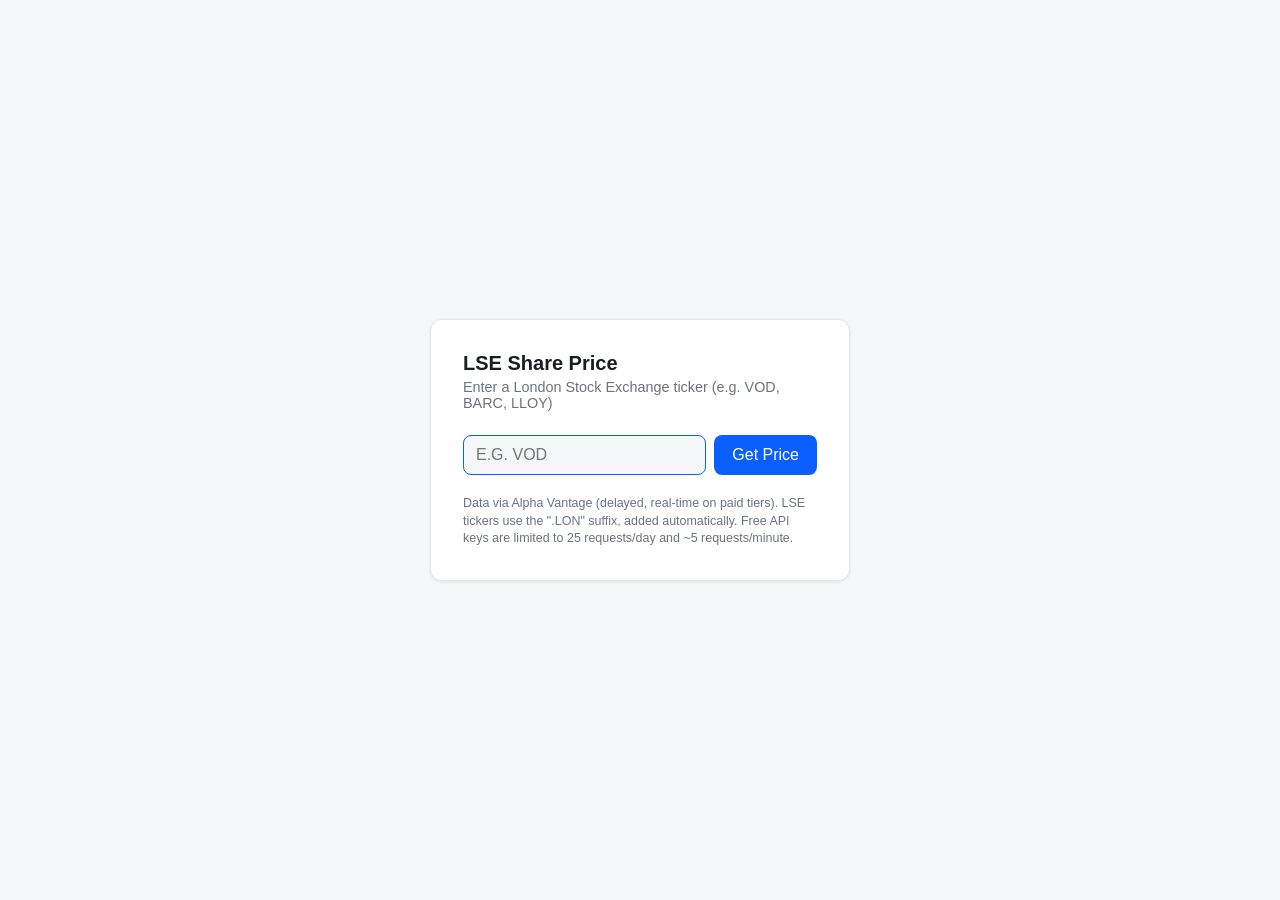
<file: share.html>
<!DOCTYPE html>
<html lang="en">
<head>
<meta charset="UTF-8">
<meta name="viewport" content="width=device-width, initial-scale=1.0">
<title>LSE Share Price Lookup</title>
<style>
  :root {
    color-scheme: light dark;
    --bg: #f5f6f8;
    --card-bg: #ffffff;
    --text: #1a1d23;
    --muted: #6b7280;
    --accent: #0b5fff;
    --accent-hover: #0949c9;
    --border: #e2e5ea;
    --up: #0a8a3f;
    --down: #c0272d;
  }
  @media (prefers-color-scheme: dark) {
    :root {
      --bg: #14161a;
      --card-bg: #1e2126;
      --text: #eceef1;
      --muted: #9aa1ab;
      --accent: #4c8dff;
      --accent-hover: #6ea1ff;
      --border: #2c2f36;
      --up: #3fcf7f;
      --down: #ff6b6f;
    }
  }
  * { box-sizing: border-box; }
  body {
    margin: 0;
    min-height: 100vh;
    display: flex;
    align-items: center;
    justify-content: center;
    background: var(--bg);
    color: var(--text);
    font-family: -apple-system, BlinkMacSystemFont, "Segoe UI", Roboto, Helvetica, Arial, sans-serif;
    padding: 24px;
  }
  .card {
    background: var(--card-bg);
    border: 1px solid var(--border);
    border-radius: 12px;
    padding: 32px;
    width: 100%;
    max-width: 420px;
    box-shadow: 0 1px 3px rgba(0,0,0,0.08);
  }
  h1 {
    font-size: 1.25rem;
    margin: 0 0 4px;
  }
  p.subtitle {
    margin: 0 0 24px;
    color: var(--muted);
    font-size: 0.9rem;
  }
  form {
    display: flex;
    gap: 8px;
  }
  input[type="text"] {
    flex: 1;
    padding: 10px 12px;
    border: 1px solid var(--border);
    border-radius: 8px;
    background: var(--bg);
    color: var(--text);
    font-size: 1rem;
    text-transform: uppercase;
  }
  input[type="text"]:focus {
    outline: none;
    border-color: var(--accent);
  }
  button {
    padding: 10px 18px;
    border: none;
    border-radius: 8px;
    background: var(--accent);
    color: #fff;
    font-size: 1rem;
    cursor: pointer;
  }
  button:hover { background: var(--accent-hover); }
  button:disabled { opacity: 0.6; cursor: default; }

  .result {
    margin-top: 24px;
    padding-top: 20px;
    border-top: 1px solid var(--border);
    display: none;
  }
  .result.visible { display: block; }
  .ticker-name {
    font-size: 0.95rem;
    color: var(--muted);
    margin-bottom: 4px;
  }
  .price-row {
    display: flex;
    align-items: baseline;
    gap: 12px;
    flex-wrap: wrap;
  }
  .price {
    font-size: 2.25rem;
    font-weight: 600;
  }
  .change {
    font-size: 1rem;
    font-weight: 500;
  }
  .change.up { color: var(--up); }
  .change.down { color: var(--down); }
  .meta {
    margin-top: 8px;
    font-size: 0.8rem;
    color: var(--muted);
  }
  .error {
    margin-top: 24px;
    padding: 12px 14px;
    border-radius: 8px;
    background: color-mix(in srgb, var(--down) 12%, transparent);
    color: var(--down);
    font-size: 0.9rem;
    display: none;
  }
  .error.visible { display: block; }
  .hint {
    margin-top: 20px;
    font-size: 0.78rem;
    color: var(--muted);
    line-height: 1.4;
  }
</style>
</head>
<body>
  <div class="card">
    <h1>LSE Share Price</h1>
    <p class="subtitle">Enter a London Stock Exchange ticker (e.g. VOD, BARC, LLOY)</p>

    <form id="lookupForm">
      <input type="text" id="tickerInput" placeholder="e.g. VOD" autocomplete="off" autofocus>
      <button type="submit" id="lookupBtn">Get Price</button>
    </form>

    <div class="result" id="result">
      <div class="ticker-name" id="resultName"></div>
      <div class="price-row">
        <span class="price" id="resultPrice"></span>
        <span class="change" id="resultChange"></span>
      </div>
      <div class="meta" id="resultMeta"></div>
    </div>

    <div class="error" id="errorBox"></div>

    <div class="hint">
      Data via Alpha Vantage (delayed, real-time on paid tiers). LSE tickers use
      the ".LON" suffix, added automatically. Free API keys are limited to 25
      requests/day and ~5 requests/minute.
    </div>
  </div>

<script>
const ALPHA_VANTAGE_API_KEY = 'TCZY51WXW35F0NPU';

const form = document.getElementById('lookupForm');
const input = document.getElementById('tickerInput');
const btn = document.getElementById('lookupBtn');
const result = document.getElementById('result');
const errorBox = document.getElementById('errorBox');
const resultName = document.getElementById('resultName');
const resultPrice = document.getElementById('resultPrice');
const resultChange = document.getElementById('resultChange');
const resultMeta = document.getElementById('resultMeta');

function showError(msg) {
  result.classList.remove('visible');
  errorBox.textContent = msg;
  errorBox.classList.add('visible');
}

function hideError() {
  errorBox.classList.remove('visible');
}

function formatCurrency(value, currency) {
  try {
    return new Intl.NumberFormat('en-GB', { style: 'currency', currency: currency || 'GBP' }).format(value);
  } catch (e) {
    return value.toFixed(2) + ' ' + (currency || '');
  }
}

async function fetchQuote(symbol) {
  const url = `https://www.alphavantage.co/query?function=GLOBAL_QUOTE&symbol=${encodeURIComponent(symbol)}&apikey=${ALPHA_VANTAGE_API_KEY}`;
  const res = await fetch(url);
  if (!res.ok) throw new Error('Network error contacting Alpha Vantage.');
  const data = await res.json();

  if (data.Note) throw new Error('API rate limit reached. Wait a minute and try again.');
  if (data.Information) {
    if (/rate limit/i.test(data.Information)) {
      throw new Error('Rate limit hit — wait a few seconds between lookups (free tier is limited).');
    }
    throw new Error(data.Information);
  }
  if (data['Error Message']) throw new Error('Ticker not found.');

  const quote = data['Global Quote'];
  if (!quote || !quote['05. price'] || quote['05. price'] === '0.0000') {
    throw new Error('No data found for that ticker.');
  }
  return quote;
}

async function lookup(rawTicker) {
  let ticker = rawTicker.trim().toUpperCase();
  if (!ticker) {
    showError('Please enter a ticker code.');
    return;
  }
  if (!ticker.includes('.')) {
    ticker = ticker + '.LON';
  }

  btn.disabled = true;
  btn.textContent = 'Loading...';
  hideError();

  try {
    const quote = await fetchQuote(ticker);
    const price = parseFloat(quote['05. price']);
    const prevClose = parseFloat(quote['08. previous close']);
    const change = parseFloat(quote['09. change']);
    const changePct = quote['10. change percent'];

    resultName.textContent = quote['01. symbol'];

    // LSE equities are typically quoted in pence; Alpha Vantage returns them as-is.
    resultPrice.textContent = formatCurrency(price / 100, 'GBP');

    if (!isNaN(change)) {
      const sign = change >= 0 ? '+' : '';
      resultChange.textContent = `${sign}${(change / 100).toFixed(2)} (${sign}${changePct})`;
      resultChange.className = 'change ' + (change >= 0 ? 'up' : 'down');
    } else {
      resultChange.textContent = '';
    }

    resultMeta.textContent = `Trading day: ${quote['07. latest trading day']}`;

    result.classList.add('visible');
  } catch (err) {
    showError(err.message || 'Could not fetch price. Check the ticker and try again.');
  } finally {
    btn.disabled = false;
    btn.textContent = 'Get Price';
  }
}

form.addEventListener('submit', (e) => {
  e.preventDefault();
  lookup(input.value);
});
</script>
</body>
</html>
</file>
